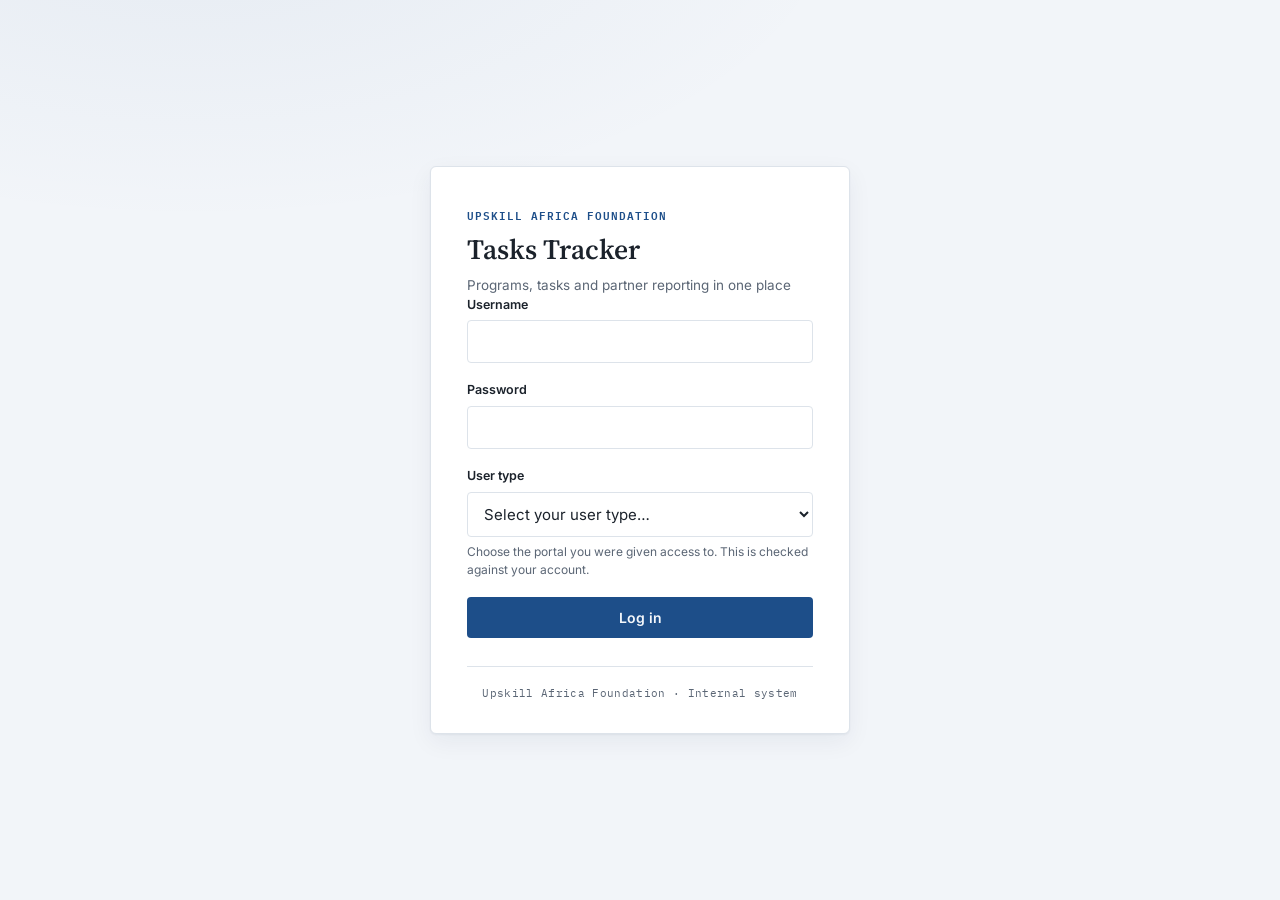
<file: index.html>
<!DOCTYPE html>
<html lang="en">
<head>
<meta charset="UTF-8">
<meta name="viewport" content="width=device-width, initial-scale=1.0">
<title>UAF Tasks Tracker — Upskill Africa Foundation</title>
<link rel="preconnect" href="https://fonts.googleapis.com">
<link rel="preconnect" href="https://fonts.gstatic.com" crossorigin>
<link href="https://fonts.googleapis.com/css2?family=Source+Serif+4:opsz,wght@8..60,500;8..60,600;8..60,700&family=Inter:wght@400;500;600;700&family=IBM+Plex+Mono:wght@500;600&display=swap" rel="stylesheet">
<link rel="stylesheet" href="css/style.css">
</head>
<body>
<div id="root">
  <!-- ===================== LOGIN ===================== -->
  <section id="login-screen" class="screen">
    <div class="login-card">
      <div class="login-mark">
        <p class="org-eyebrow">Upskill Africa Foundation</p>
        <h1 class="login-title">Tasks Tracker</h1>
        <p class="login-sub">Programs, tasks and partner reporting in one place</p>
      </div>
      <div id="login-error" class="form-error hidden"></div>
      <form id="login-form">
        <div class="field">
          <label for="login-username">Username</label>
          <input type="text" id="login-username" autocomplete="username" required>
        </div>
        <div class="field">
          <label for="login-password">Password</label>
          <input type="password" id="login-password" autocomplete="current-password" required>
        </div>
        <div class="field">
          <!--
            STAGE 4 UPDATE: the old "Any (match account)" placeholder
            option has been removed. A specific user type is now
            REQUIRED to log in — this is populated from getConfig's
            roleOptions by app.js, with NO blank/"any" entry added.
            The backend (login()) independently rejects a login that
            arrives with no selectedRole, so this can't be bypassed by
            an old cached copy of this page either.
          -->
          <label for="login-role">User type</label>
          <select id="login-role" required>
            <option value="" disabled selected>Select your user type…</option>
          </select>
          <div class="hint">Choose the portal you were given access to. This is checked against your account.</div>
        </div>
        <button type="submit" class="btn btn-full" id="login-submit">Log in</button>
      </form>
      <p class="login-footer">Upskill Africa Foundation &middot; Internal system</p>
    </div>
  </section>
  <!-- ===================== APP SHELL (top navbar layout) ===================== -->
  <div id="app-shell" class="app-shell hidden">
    <header class="topbar">
      <div class="topbar-brand">
        <span class="topbar-org">Upskill Africa Foundation</span>
        <span class="topbar-app">Tasks Tracker</span>
      </div>
      <div class="topbar-account">
        <div class="account-info">
          <span class="sidebar-user" id="sidebar-user"></span>
          <span class="sidebar-role" id="sidebar-role"></span>
        </div>
        <button class="btn btn-ghost btn-sm" id="logout-btn">Log out</button>
      </div>
    </header>
    <nav class="tabnav" id="nav"></nav>
    <main class="main">
      <div class="page-header">
        <h1 id="page-title">—</h1>
        <div class="subtitle" id="page-subtitle"></div>
      </div>
      <div id="content"></div>
    </main>
  </div>
  <div id="modal-root"></div>
  <div id="toast-root"></div>
</div>
<script src="js/config.js"></script>
<script src="js/api.js"></script>
<script src="js/app.js"></script>
</body>
</html>
</file>
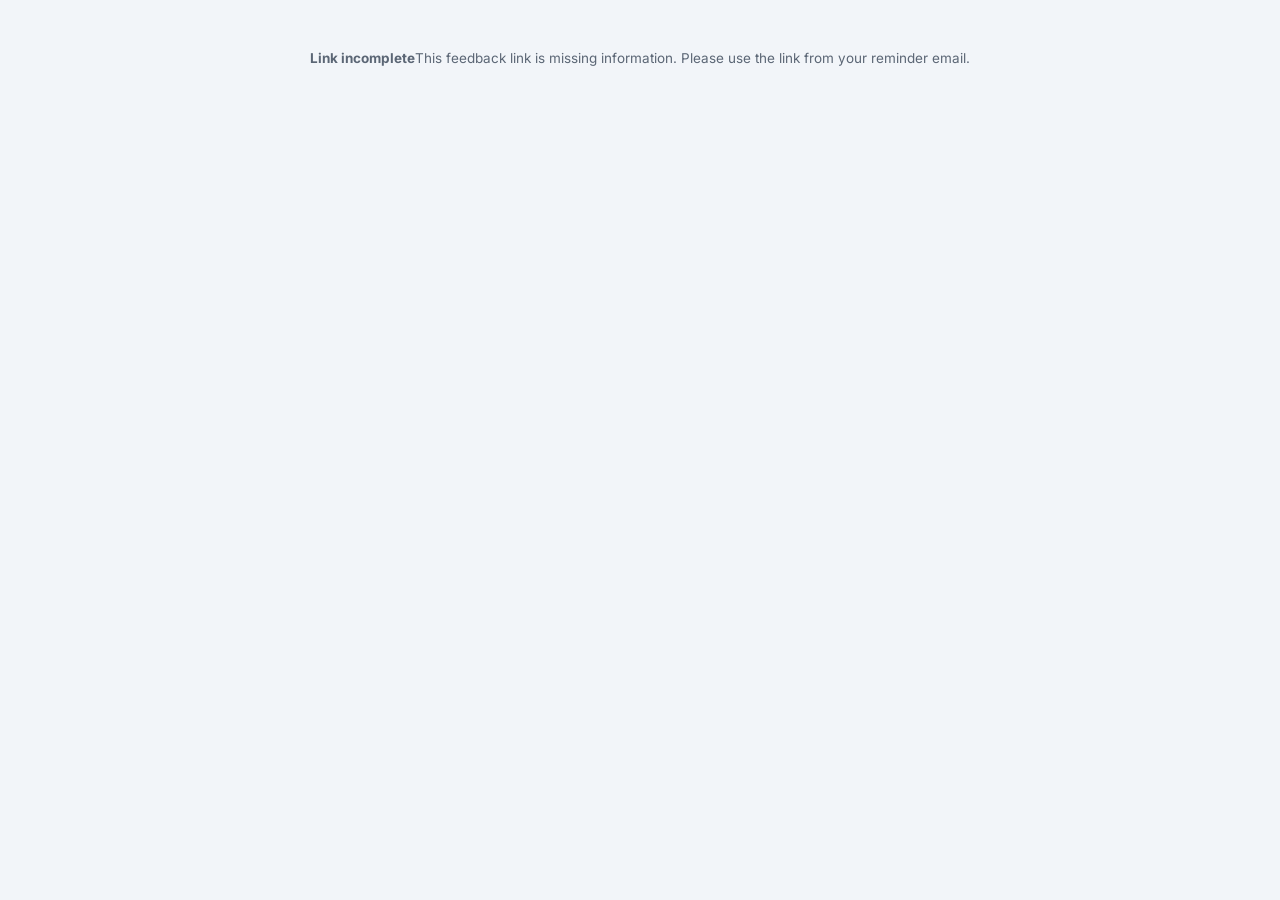
<file: feedback.html>
<!DOCTYPE html>
<html lang="en">
<head>
<meta charset="UTF-8">
<meta name="viewport" content="width=device-width, initial-scale=1.0">
<title>Task feedback — Field Ledger</title>
<link rel="preconnect" href="https://fonts.googleapis.com">
<link href="https://fonts.googleapis.com/css2?family=Fraunces:wght@500;600;700&family=Inter:wght@400;500;600;700&family=IBM+Plex+Mono:wght@500;600&display=swap" rel="stylesheet">
<link rel="stylesheet" href="css/style.css">
</head>
<body>
<div class="feedback-shell">
  <div class="feedback-card" id="feedback-root">
    <div class="loading-row">Loading task\u2026</div>
  </div>
</div>
<script src="js/config.js"></script>
<script src="js/api.js"></script>
<script src="js/feedback.js"></script>
</body>
</html>
</file>
<file: css/style.css>
/* =====================================================================
   UAF TASKS TRACKER — Upskill Africa Foundation
   Design tokens
   ---------------------------------------------------------------------
   Palette (blue — brand colour)
     --bg          #F2F5F9  cool light background
     --surface     #FFFFFF  cards / panels
     --primary     #1D4E89  institutional blue — header, buttons, links
     --primary-dk  #153A66  hover / active
     --accent      #4C8BC2  lighter blue — signature accent, focus rings
     --ink         #1B222B  primary text
     --ink-soft    #5B6675  secondary text
     --line        #DDE3EA  hairline borders
     --danger      #B3432B  errors (muted brick, not bright red)

   Type
     Source Serif 4  — headings
     Inter           — body copy, UI labels, form fields
     IBM Plex Mono   — eyebrows, nav labels, table headers, data

   Signature element
     ".tick-rule" — a five-segment tick rule under the wordmark, a quiet
     nod to progress tracking without a literal progress-bar cliché.

   Layout
     Top navbar (brand + account) + horizontal tab strip below it,
     matching the org's existing information architecture. The tab
     strip scrolls horizontally on narrow / Android widths instead of
     wrapping or collapsing behind a menu, so every section stays one
     tap away.

     STAGE 4 UPDATE: content is now hard-contained to the viewport
     width (see "Content containment" below) so long tables scroll
     *within* their own card instead of stretching the whole page
     wider than the tab strip. "Add ___" forms are now inline
     drawers (see "Inline drawer forms") that open in the flow of
     the page instead of a full-screen modal overlay.
   ===================================================================== */

* { box-sizing: border-box; }

:root{
  --bg:#F2F5F9;
  --surface:#FFFFFF;
  --primary:#1D4E89;
  --primary-dk:#153A66;
  --accent:#4C8BC2;
  --ink:#1B222B;
  --ink-soft:#5B6675;
  --line:#DDE3EA;
  --danger:#B3432B;
  --danger-bg:#FBEEEA;
  --active-bg:#E8F0F9;
  --radius:6px;
  --shadow-card: 0 1px 2px rgba(20,40,70,0.05), 0 8px 24px rgba(20,40,70,0.06);
  --font-head:'Source Serif 4', Georgia, serif;
  --font-body:'Inter', -apple-system, BlinkMacSystemFont, 'Segoe UI', sans-serif;
  --font-mono:'IBM Plex Mono', ui-monospace, monospace;
}

html,body{ height:100%; }

/* Content containment — the page itself never scrolls sideways; only
   individual .table-wrapper elements do, so a wide table can never
   push the tab strip or header out of alignment. */
html{ overflow-x:hidden; }
body{
  margin:0;
  background:var(--bg);
  color:var(--ink);
  font-family:var(--font-body);
  font-size:15px;
  line-height:1.5;
  -webkit-font-smoothing:antialiased;
  overflow-x:hidden;
  width:100%;
}

h1,h2,h3{ font-family:var(--font-head); font-weight:600; color:var(--ink); margin:0; }
a{ color:var(--primary); }
button, input, select{ font-family:inherit; font-size:inherit; }
.hidden{ display:none !important; }

/* ---------------------------------------------------------------------
   Signature element — five-segment tick rule
   --------------------------------------------------------------------- */
.tick-rule{ display:flex; gap:5px; margin:18px 0; }
.tick-rule span{ height:3px; flex:1; background:var(--line); border-radius:2px; }
.tick-rule span:first-child{ background:var(--accent); }

/* =====================================================================
   LOGIN SCREEN
   ===================================================================== */
.screen{
  min-height:100vh;
  display:flex;
  align-items:center;
  justify-content:center;
  padding:32px 20px;
  background:
    radial-gradient(1100px 520px at 15% -10%, rgba(29,78,137,0.06), transparent 60%),
    var(--bg);
}

.login-card{
  width:100%;
  max-width:420px;
  background:var(--surface);
  border:1px solid var(--line);
  border-radius:var(--radius);
  box-shadow:var(--shadow-card);
  padding:40px 36px 32px;
}

.login-mark{ text-align:left; }

.org-eyebrow{
  font-family:var(--font-mono);
  font-size:11px;
  font-weight:600;
  letter-spacing:0.09em;
  text-transform:uppercase;
  color:var(--primary);
  margin:0 0 10px;
}

.login-title{ font-size:28px; line-height:1.15; margin:0; }

.login-sub{ font-size:13.5px; color:var(--ink-soft); margin:10px 0 0; }

.login-card .tick-rule{ margin:22px 0 26px; }

.login-footer{
  margin:28px 0 0;
  padding-top:18px;
  border-top:1px solid var(--line);
  font-family:var(--font-mono);
  font-size:11px;
  letter-spacing:0.03em;
  color:var(--ink-soft);
  text-align:center;
}

/* ---------------------------------------------------------------------
   Forms
   --------------------------------------------------------------------- */
.field{ margin-bottom:18px; }

.field label{
  display:block;
  font-size:12.5px;
  font-weight:600;
  color:var(--ink);
  margin-bottom:6px;
}

.field input,
.field select{
  width:100%;
  padding:11px 12px;
  border:1px solid var(--line);
  border-radius:4px;
  background:var(--surface);
  color:var(--ink);
  transition:border-color .15s ease, box-shadow .15s ease;
}

.field input:focus,
.field select:focus{
  outline:none;
  border-color:var(--primary);
  box-shadow:0 0 0 3px rgba(29,78,137,0.14);
}

.field .hint{ margin-top:6px; font-size:12px; color:var(--ink-soft); }

.form-error{
  background:var(--danger-bg);
  border:1px solid rgba(179,67,43,0.25);
  color:var(--danger);
  border-radius:4px;
  padding:10px 12px;
  font-size:13px;
  margin-bottom:18px;
}

/* 3-column responsive form grid, for views like "Add Contact" */
.form-grid{
  display:grid;
  grid-template-columns:repeat(3, 1fr);
  gap:16px 20px;
}
.form-grid .field{ margin-bottom:0; }
.form-grid .field.span-full{ grid-column:1 / -1; }

/* ---------------------------------------------------------------------
   Checkbox / project-selection groups (Add Contact "Projects", role
   assignment "AssignedProjects", etc). Rebuilt as an even grid so every
   checkbox sits in the same position relative to its label, instead of
   a ragged flex-wrap row. Each item is a single <label> containing the
   <input type="checkbox"> immediately followed by its text — that
   pairing is what keeps the box locked directly in front of its own
   label rather than drifting from row to row.
   --------------------------------------------------------------------- */
.checkbox-row{
  display:grid;
  grid-template-columns:repeat(auto-fill, minmax(160px, 1fr));
  gap:10px 18px;
  margin-top:6px;
}
.checkbox-row label{
  display:flex;
  align-items:center;
  gap:9px;
  font-size:13.5px;
  color:var(--ink);
  font-weight:500;
  padding:8px 10px;
  border:1px solid var(--line);
  border-radius:4px;
  background:var(--surface);
  cursor:pointer;
  transition:border-color .15s ease, background .15s ease;
}
.checkbox-row label:hover{ border-color:var(--accent); }
.checkbox-row label:has(input:checked){
  border-color:var(--primary);
  background:var(--active-bg);
}
.checkbox-row input[type="checkbox"]{
  width:16px; height:16px;
  flex:0 0 16px;
  margin:0;
  accent-color:var(--primary);
  order:-1; /* box always renders first, label text always second/behind it */
}

/* ---------------------------------------------------------------------
   Buttons
   --------------------------------------------------------------------- */
.btn{
  display:inline-flex;
  align-items:center;
  justify-content:center;
  gap:8px;
  padding:11px 18px;
  border-radius:4px;
  border:1px solid transparent;
  background:var(--primary);
  color:#F4F7FB;
  font-weight:600;
  font-size:14px;
  cursor:pointer;
  transition:background .15s ease, border-color .15s ease, transform .05s ease;
}
.btn:hover{ background:var(--primary-dk); }
.btn:active{ transform:translateY(1px); }
.btn:focus-visible{ outline:2px solid var(--accent); outline-offset:2px; }

.btn-full{ width:100%; }

.btn-ghost{
  background:transparent;
  border:1px solid var(--line);
  color:var(--ink);
}
.btn-ghost:hover{ background:rgba(0,0,0,0.03); }

.btn-sm{ padding:8px 12px; font-size:13px; }

/* Ghost buttons on the dark blue header need light-on-dark styling */
.topbar .btn-ghost{
  color:#F4F7FB;
  border-color:rgba(244,247,251,0.35);
}
.topbar .btn-ghost:hover{ background:rgba(244,247,251,0.12); }

/* =====================================================================
   APP SHELL — top navbar + horizontal tab strip
   ===================================================================== */
.app-shell{ display:flex; flex-direction:column; min-height:100vh; width:100%; max-width:100vw; }

/* ---------------------------------------------------------------------
   Top bar: brand left, account + log out right
   --------------------------------------------------------------------- */
.topbar{
  background:var(--primary);
  color:#F4F7FB;
  display:flex;
  align-items:center;
  justify-content:space-between;
  gap:16px;
  padding:14px 28px;
  flex-wrap:wrap;
}

.topbar-brand{ display:flex; flex-direction:column; line-height:1.25; }

.topbar-org{
  font-family:var(--font-mono);
  font-size:10px;
  font-weight:600;
  letter-spacing:0.08em;
  text-transform:uppercase;
  color:rgba(244,247,251,0.72);
}

.topbar-app{
  font-family:var(--font-head);
  font-size:19px;
  font-weight:600;
  color:#FFFFFF;
}

.topbar-account{
  display:flex;
  align-items:center;
  gap:16px;
}

.account-info{ display:flex; flex-direction:column; align-items:flex-end; line-height:1.3; }

.sidebar-user{ font-size:13.5px; font-weight:600; color:#FFFFFF; }

.sidebar-role{
  font-family:var(--font-mono);
  font-size:10.5px;
  letter-spacing:0.05em;
  text-transform:uppercase;
  color:rgba(244,247,251,0.72);
}

/* ---------------------------------------------------------------------
   Horizontal tab navigation
   Scrolls on narrow / Android widths instead of wrapping behind a menu,
   so every tab stays reachable with a swipe. The active tab now gets a
   filled pill treatment (background + bolder underline), not just a
   colour change, so it's unmistakable at a glance in every account type.
   --------------------------------------------------------------------- */
.tabnav{
  background:var(--surface);
  border-bottom:1px solid var(--line);
  display:flex;
  gap:4px;
  padding:0 24px;
  overflow-x:auto;
  overflow-y:hidden;
  -webkit-overflow-scrolling:touch;
  scrollbar-width:none;
}
.tabnav::-webkit-scrollbar{ display:none; }

.tabnav a, .tabnav button, .tab-item{
  flex:0 0 auto;
  white-space:nowrap;
  padding:12px 16px 10px;
  margin:6px 0;
  border:none;
  border-radius:5px;
  background:transparent;
  color:var(--ink-soft);
  font-size:13.5px;
  font-weight:600;
  border-bottom:2.5px solid transparent;
  cursor:pointer;
  text-decoration:none;
}

.tabnav a:hover, .tabnav button:hover, .tab-item:hover{ color:var(--primary); background:rgba(29,78,137,0.05); }

.tabnav a.active, .tab-item.active{
  color:var(--primary-dk);
  background:var(--active-bg);
  border-bottom-color:var(--primary);
  font-weight:700;
}

/* ---------------------------------------------------------------------
   Main / page header / content
   --------------------------------------------------------------------- */
.main{ flex:1; padding:24px 28px 48px; max-width:1180px; width:100%; margin:0 auto; overflow-x:hidden; }

.page-header{ margin-bottom:18px; }
.page-header h1{ font-size:21px; }
.page-header .subtitle{ margin-top:4px; font-size:13.5px; color:var(--ink-soft); }
.page-header:empty{ display:none; }

/* ---------------------------------------------------------------------
   Cards, tables, badges — used by JS-rendered views inside #content
   --------------------------------------------------------------------- */
.card{
  background:var(--surface);
  border:1px solid var(--line);
  border-radius:var(--radius);
  box-shadow:var(--shadow-card);
  padding:22px 24px;
  margin-bottom:22px;
  max-width:100%;
  overflow:hidden; /* a wide child (table-wrapper) scrolls itself, never the card */
}

.card-header{
  display:flex;
  align-items:center;
  justify-content:space-between;
  gap:12px;
  margin-bottom:18px;
  flex-wrap:wrap;
}
.card-header h2, .card-header h3{ font-size:16px; }

/* The ONE place horizontal scroll is allowed to happen — a wide table
   scrolls inside this box, and never the page around it. */
.table-wrapper{
  overflow-x:auto;
  -webkit-overflow-scrolling:touch;
  max-width:100%;
  border-radius:4px;
}

table{ width:100%; border-collapse:collapse; background:var(--surface); min-width:560px; }

th{
  text-align:left;
  font-family:var(--font-mono);
  font-size:11px;
  font-weight:600;
  letter-spacing:0.05em;
  text-transform:uppercase;
  color:var(--ink-soft);
  padding:10px 14px;
  border-bottom:1px solid var(--line);
  white-space:nowrap;
}

td{ padding:12px 14px; border-bottom:1px solid var(--line); font-size:13.5px; }
tr:last-child td{ border-bottom:none; }

.badge{
  display:inline-block;
  padding:3px 9px;
  border-radius:999px;
  font-size:11.5px;
  font-weight:600;
  background:rgba(29,78,137,0.1);
  color:var(--primary-dk);
}
.badge.warn{ background:rgba(76,139,194,0.14); color:#215680; }
.badge.danger{ background:var(--danger-bg); color:var(--danger); }

.empty-state{ text-align:center; padding:48px 20px; color:var(--ink-soft); font-size:13.5px; }

/* =====================================================================
   INLINE DRAWER FORMS (replaces full-screen modal for "Add Contact" /
   "Add User" / "Add Task" etc)
   ---------------------------------------------------------------------
   Usage: the "Add ___" button toggles a `.open` class on the
   `.drawer` element that sits directly under the card-header, in the
   SAME card as the list it belongs to — it never leaves the page's own
   layout/scroll, so there's nothing to drag into view. It opens
   downward in place (like an accordion) and pushes the list below it
   down; "Cancel" (or a successful submit) removes `.open` and it
   collapses back to nothing. Uses grid-template-rows 0fr -> 1fr so it
   animates open/closed without needing a fixed max-height guess.
   ===================================================================== */
.drawer{
  display:grid;
  grid-template-rows:0fr;
  transition:grid-template-rows .22s ease;
  margin:0 0 18px;
}
.drawer.open{ grid-template-rows:1fr; }
.drawer > .drawer-inner{ overflow:hidden; min-height:0; }
.drawer .drawer-panel{
  background:var(--bg);
  border:1px solid var(--line);
  border-radius:var(--radius);
  padding:20px 22px;
  margin-top:2px;
}
.drawer .drawer-panel-header{
  display:flex;
  align-items:center;
  justify-content:space-between;
  margin-bottom:16px;
}
.drawer .drawer-panel-header h3{ font-size:15px; }
.drawer .drawer-actions{
  display:flex;
  justify-content:flex-end;
  gap:10px;
  margin-top:18px;
  padding-top:16px;
  border-top:1px solid var(--line);
}

/* ---------------------------------------------------------------------
   Modal / toast roots
   Still used for confirmations (e.g. "delete this contact?") — but no
   longer for data-entry forms, which use the inline .drawer above.
   --------------------------------------------------------------------- */
#modal-root:not(:empty){
  position:fixed; inset:0;
  background:rgba(20,40,70,0.45);
  display:flex; align-items:center; justify-content:center;
  padding:20px;
  z-index:50;
}

#toast-root{
  position:fixed;
  bottom:22px; right:22px;
  display:flex; flex-direction:column; gap:8px;
  z-index:60;
  max-width:calc(100vw - 44px);
}

/* =====================================================================
   RESPONSIVE — Android / narrow-width handling
   ===================================================================== */
@media (max-width:860px){
  .form-grid{ grid-template-columns:repeat(2, 1fr); }
}

@media (max-width:680px){
  .topbar{ padding:12px 16px; }
  .topbar-app{ font-size:17px; }
  .account-info{ display:none; } /* role/name still visible via profile view; keeps header compact */
  .tabnav{ padding:0 16px; }
  .main{ padding:18px 16px 40px; }
  .card{ padding:18px 16px; }
  .form-grid{ grid-template-columns:1fr; }
  .checkbox-row{ grid-template-columns:repeat(auto-fill, minmax(130px, 1fr)); gap:8px 12px; }
  .drawer .drawer-panel{ padding:16px; }
}

@media (max-width:480px){
  .login-card{ padding:30px 24px 26px; }
  .topbar-org{ font-size:9px; }
}

/* Respect reduced-motion preference */
@media (prefers-reduced-motion: reduce){
  *{ transition:none !important; }
}
</file>
